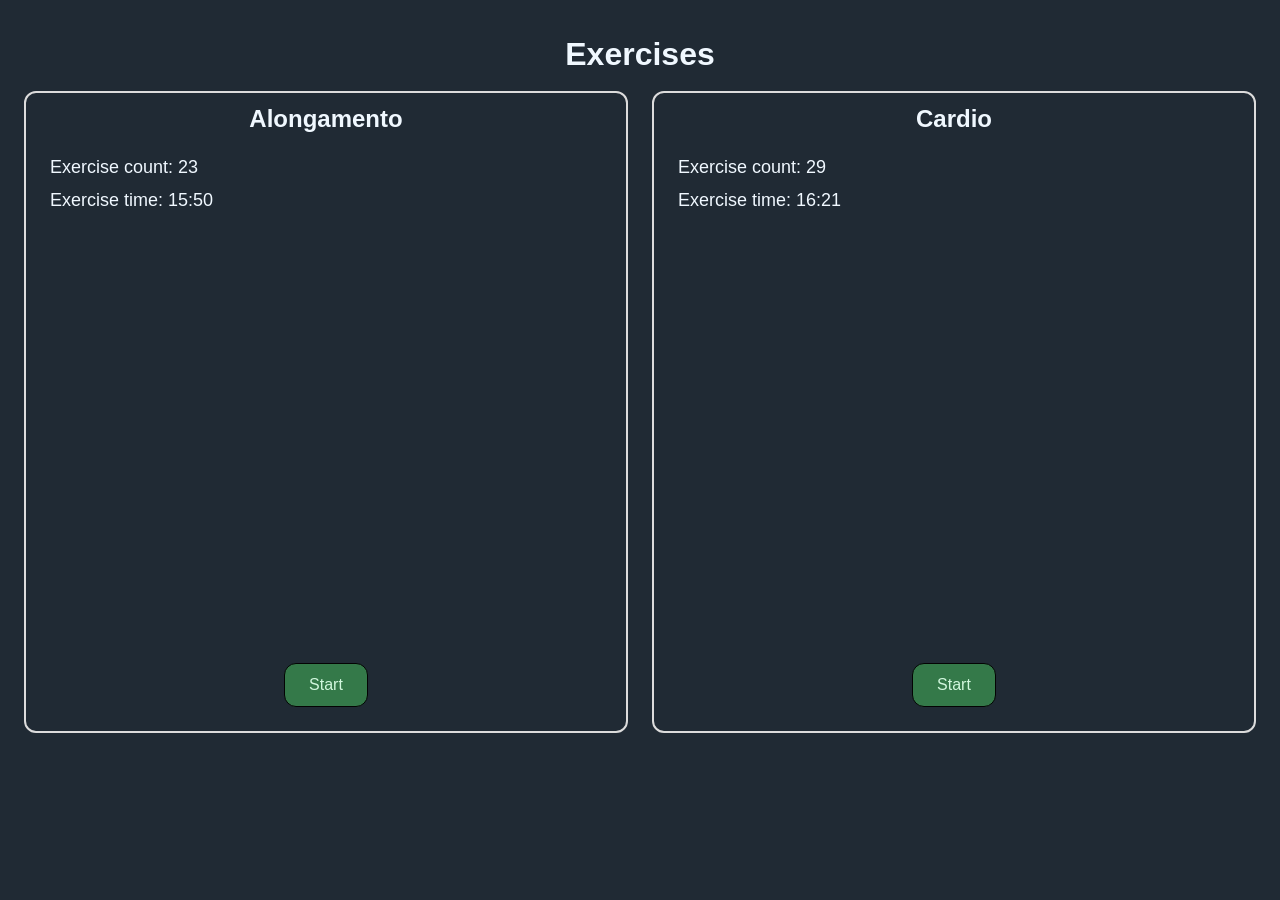
<file: home.html>
<!DOCTYPE html>
<html lang="en">

<head>
    <meta charset="UTF-8">
    <meta name="viewport" content="width=device-width, initial-scale=1.0">
    <link rel="stylesheet" href="./css/global.css">
    <link rel="stylesheet" href="./css/modal.css">
    <link rel="stylesheet" href="./css/home.css">
    <script type="module" src="./js/home-script.js" defer></script>
    <title>exercises</title>
</head>

<body>
    <main class="home">
        <h1>Exercises</h1>
        <div class="cards">
            <div class="exercises-card">
                <div class="card-content">
                    <h3 class="card-title">Alongamento</h3>
                    <p class="exercises-desc">Exercise count: <span id="total-stretching">0</span></p>
                    <p class="exercises-desc">Exercise time: <span id="time-stretching">00:00</span></p>
                </div>
                <button class="start-exercises" id="stretching-btn">Start</button>
            </div>
            <div class="exercises-card">
                <div class="card-content">
                    <h3 class="card-title">Cardio</h3>
                    <p class="exercises-desc">Exercise count: <span id="total-cardio">0</span></p>
                    <p class="exercises-desc">Exercise time: <span id="time-cardio">00:00</span></p>
                </div>
                <button class="start-exercises" id="cardio-btn">Start</button>
            </div>
        </div>
    </main>
    <div class="modal" id="modal">
    </div>
</body>

</html>
</file>
<file: css/global.css>
* {
  margin: 0;
  padding: 0;
  box-sizing: border-box;
  font-family: Arial, Helvetica, sans-serif;
}

body {
  position: relative;
  background-color: rgb(32, 42, 52);
  height: 100vh;
  overflow: hidden;
}
</file>
<file: css/modal.css>
.modal {
  display: none;
  position: absolute;
  top: 0;
  background-color: rgb(93, 93, 93);
  width: 100%;
  height: 100vh;
  overflow: hidden;
  align-items: center;
  padding: 48px 24px;
  color: aliceblue;
  justify-content: space-between;
}

.close-modal {
  all: unset;
  position: absolute;
  top: 24px;
  right: 24px;
  color: aliceblue;
  cursor: pointer;
}

.modal.show {
  display: flex;
}

.exercise-container {
  display: flex;
  flex-direction: column;
  align-items: center;
  gap: 24px;
}

.exercise-content {
  display: flex;
  gap: 36px;
}

.gif-exercises {
  width: 350px;
}

.description-container {
  display: flex;
  flex-direction: column;
  gap: 12px;
}

.description {
  max-width: 600px;
  text-indent: 24px;
  line-height: 24px;
}

.timer-container {
  position: absolute;
  bottom: 0;
  max-width: 800px;
  width: 100%;
  padding: 12px;
  display: flex;
  justify-content: space-between;
  align-items: center;
}

.timer-count {
  display: flex;
  gap: 24px;
}

.timer-btn {
  all: unset;
  padding: 6px 12px;
  cursor: pointer;
  border-radius: 12px;
  background-color: #4f46e5;
  color: #ffffff;
  border: 1.5px solid black;
  font-size: 18px;
  transition:
    background-color 0.5s ease,
    color 0.5s ease;
}

.timer-btn:hover:not(:disabled) {
  background-color: rgb(29, 15, 37);
  color: #1dff61;
}

.arrow {
  all: unset;
  cursor: pointer;
  padding: 12px;
  background-color: rgb(69, 69, 250);
  border-radius: 50%;
  width: 20px;
  height: 20px;
  display: flex;
  align-items: center;
  justify-content: center;
  transition: background-color 0.5s ease;
}

.arrow:hover {
  background-color: rgb(47, 47, 240);
}

.modal-timer {
  position: absolute;
  display: none;
  width: 400px;
  height: 400px;
  background-color: rgba(0, 0, 0, 0.7);
  top: calc(50% - 200px);
  left: calc(50% - 200px);
  border-radius: 36px;
  -webkit-backdrop-filter: blur(4px);
  backdrop-filter: blur(4px);
  padding: 24px;
}

.modal-timer.show-timer {
  display: block;
}

.side {
  font-size: 36px;
}

.timer {
  display: flex;
  flex-direction: column;
  align-items: center;
  justify-content: center;
  gap: 24px;

  & .animation-container {
    position: relative;
    width: 200px;
    height: 200px;
    border-radius: 50%;
    /* The gradient uses the --progress variable to fill the circle */
    background: conic-gradient(#4f46e5 var(--progress), #e2e8f0 0deg);
    display: flex;
    align-items: center;
    justify-content: center;
    box-shadow: 0 4px 6px rgba(0, 0, 0, 0.1);
  }

  & span {
    width: 180px;
    height: 180px;
    display: flex;
    align-items: center;
    justify-content: center;
    border-radius: 50%;
    padding: 6px;
    background-color: rgb(93, 93, 93);
    font-weight: bold;
    font-family: sans-serif;
    font-size: 24px;
  }
}
</file>
<file: css/home.css>
.home {
  position: relative;
  padding: 24px;
  height: 80%;

  & h1 {
    margin-top: 12px;
    text-align: center;
    color: aliceblue;
  }
}

.cards {
  display: flex;
  gap: 24px;
  justify-content: space-between;
  width: 100%;
  height: 100%;
  padding-bottom: 30px;
}

.exercises-card {
  border: 2px solid gainsboro;
  height: 100%;
  width: 100%;
  border-radius: 12px;
  margin-top: 18px;
  padding: 0 24px 24px;
  display: flex;
  flex-direction: column;
  align-items: center;
  justify-content: space-between;
}

.card-content {
  display: flex;
  flex-direction: column;
  gap: 12px;
  width: 100%;
}

.card-title {
  color: aliceblue;
  text-align: center;
  padding: 12px;
  font-size: 24px;
}

.exercises-desc {
  color: aliceblue;
  font-size: 18px;
}

.start-exercises {
  all: unset;
  cursor: pointer;
  padding: 12px 24px;
  color: #d1f7dd;
  background-color: #347949;
  border-radius: 12px;
  border: 1px solid #030303;
  transition:
    background-color 0.5s ease,
    color 0.5s ease,
    transform 0.5s ease;
}

.start-exercises:hover {
  color: #030303;
  background-color: #36f870;
  transform: scale(1.02);
}
</file>
